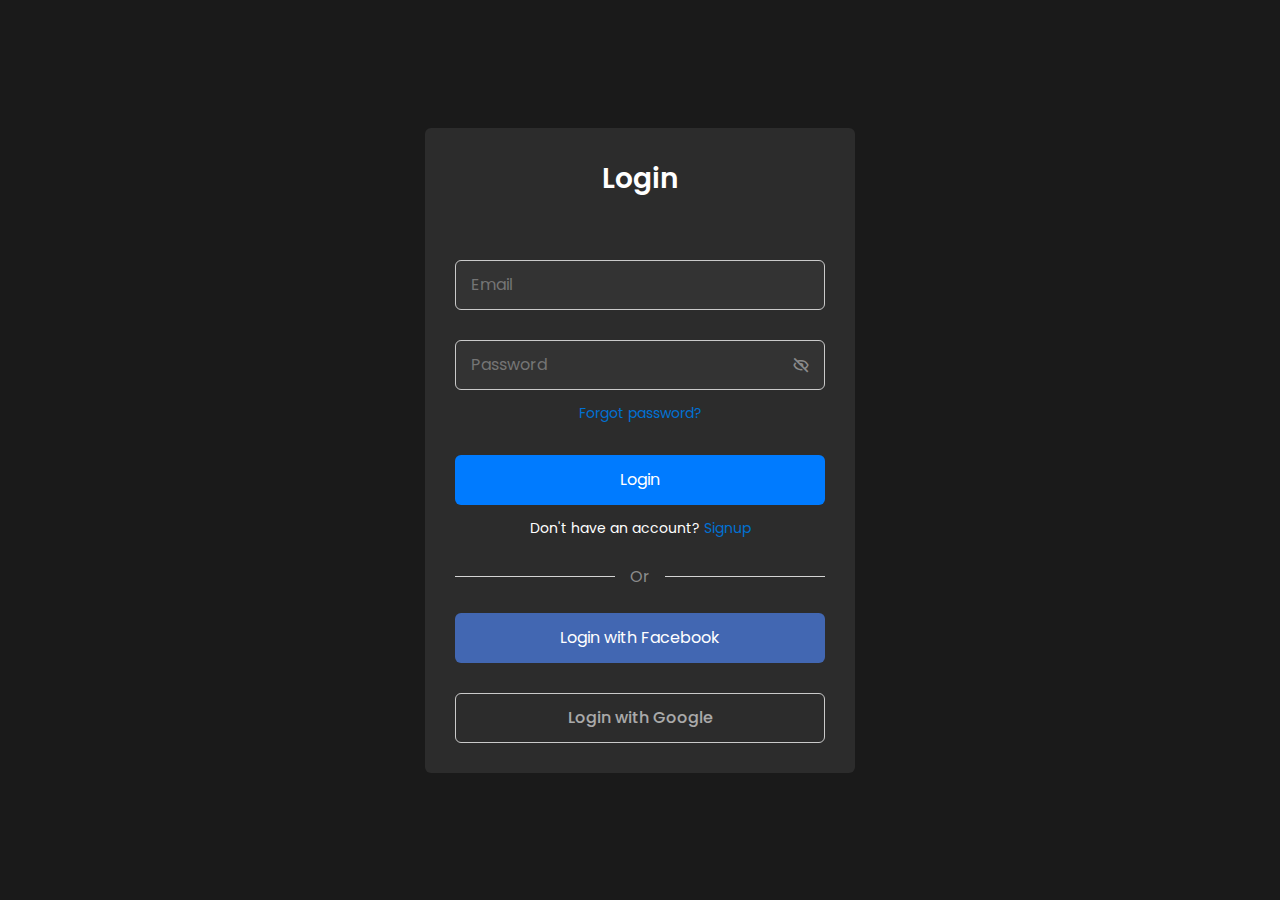
<file: login.html>
<!DOCTYPE html>
<!-- Coding By CodingNepal - codingnepalweb.com -->
    <html lang="en">
    <head>
        <meta charset="UTF-8">
        <meta http-equiv="X-UA-Compatible" content="IE=edge">
        <meta name="viewport" content="width=device-width, initial-scale=1.0">
        <title> Responsive Login and Signup Form </title>

        <!-- CSS -->
        <link rel="stylesheet" href="assets/css/login.css">
                
        <!-- Boxicons CSS -->
        <link href='https://unpkg.com/boxicons@2.1.2/css/boxicons.min.css' rel='stylesheet'>
                        
    </head>
    <body>
        
        <section class="container forms">

            
            <div class="form login">
                <div class="form-content">
                    <header>Login</header>
                    <form action="assets/php/login.php" method="post">
                        <div class="field input-field">
                            <input type="email" name="email" placeholder="Email" class="input" required>
                        </div>

                        <div class="field input-field">
                            <input type="password" name="password" placeholder="Password" class="password" required>
                            <i class='bx bx-hide eye-icon'></i>
                        </div>

                        <div class="form-link">
                            <a href="#" class="forgot-pass">Forgot password?</a>
                        </div>

                        <div class="field button-field">
                            <button>Login</button>
                        </div>
                    </form>

                    <div class="form-link">
                        <span>Don't have an account? <a href="#" class="link signup-link">Signup</a></span>
                    </div>
                </div>

                <div class="line"></div>

                <div class="media-options">
                    <a href="#" class="field facebook">
                        <span>Login with Facebook</span>
                    </a>
                </div>

                <div class="media-options">
                    <a href="#" class="field google">
                        <span>Login with Google</span>
                    </a>
                </div>

            </div>

            <!-- Signup Form -->

            <div class="form signup">
                <div class="form-content">
                    <header>Signup</header>
                    <form action="assets/php/signup.php" method="post">
                        <div class="field input-field">
                            <input type="text" name="username" id="username" placeholder="User Name" class="input" onkeyup="validateUsername()"  required>
                            <span id="username-error" class="error"></span>
                            <script>
                                function validateUsername() {
                                    var usernameField = document.getElementById("username");
                                    var usernameError = document.getElementById("username-error");
                                    var usernameValue = usernameField.value.trim();
                            
                                    if (usernameValue === "") {
                                        usernameError.innerHTML = "Username is required.";
                                        return false;
                                    }
                            
                                    usernameError.innerHTML = "";
                                    return true;
                                }
                            </script>
                        </div>
                    
                        <div class="field input-field">
                            <input type="email" name="email" id="email" placeholder="Email Address" class="email" onkeyup="validateEmail()" required>
                            <span id="email-error" class="error"></span>
                            <script>
                                function validateEmail() {
                                    var emailField = document.getElementById("email");
                                    var emailError = document.getElementById("email-error");
                                    var emailValue = emailField.value.trim();

                                    if (emailValue === "") {
                                        emailError.innerHTML = "Email is required.";
                                        return false;
                                    }

                                    if (!emailValue.match(/^[A-Za-z\._\-0-9]*[@][A-Za-z]*[\.][a-z]{2,4}$/)) {
                                        emailError.innerHTML = "Please Enter a Valid Email";
                                        return false;
                                    }

                                    emailError.innerHTML = "";
                                    return true;
                                }
                            </script>
                        </div>
                    
                        <div class="field input-field">
                            <input type="password" name="ipassword" id="ipassword" placeholder="Password" class="ipassword" onkeyup="validatePassword()" required>
                            <span id="password-error" class="error"></span>
                            <i class='bx bx-hide eye-icon'></i>
                            <script>
                                function validatePassword() {
                                    var passwordField = document.getElementById("ipassword");
                                    var passwordError = document.getElementById("password-error");
                                    var passwordValue = passwordField.value.trim();
                            
                                    if (passwordValue === "") {
                                        passwordError.innerHTML = "Password is required.";
                                        return false;
                                    }
                            
                                    if (passwordValue.length < 8) {
                                        passwordError.innerHTML = "Password must be at least 8 characters long.";
                                        return false;
                                    }
                            
                                    passwordError.innerHTML = "";
                                    return true;
                                }
                            </script>
                        </div>
                    
                        <div class="field button-field">
                            <button id="signup-button">Signup</button>
                        </div>

                        
                    </form>
                    

                    <div class="form-link">
                        <span>Already have an account? <a href="#" class="link login-link">Login</a></span>
                    </div>
                </div>

                <div class="line"></div>

                <div class="media-options">
                    <a href="#" class="field facebook">
                        <span>Login with Facebook</span>
                    </a>
                </div>

                <div class="media-options">
                    <a href="#" class="field google">
                        <span>Login with Google</span>
                    </a>
                </div>

            </div>
        </section>

        <!-- JavaScript -->
        <script src="assets/js/login.js"></script>
    </body>
</html>
</file>
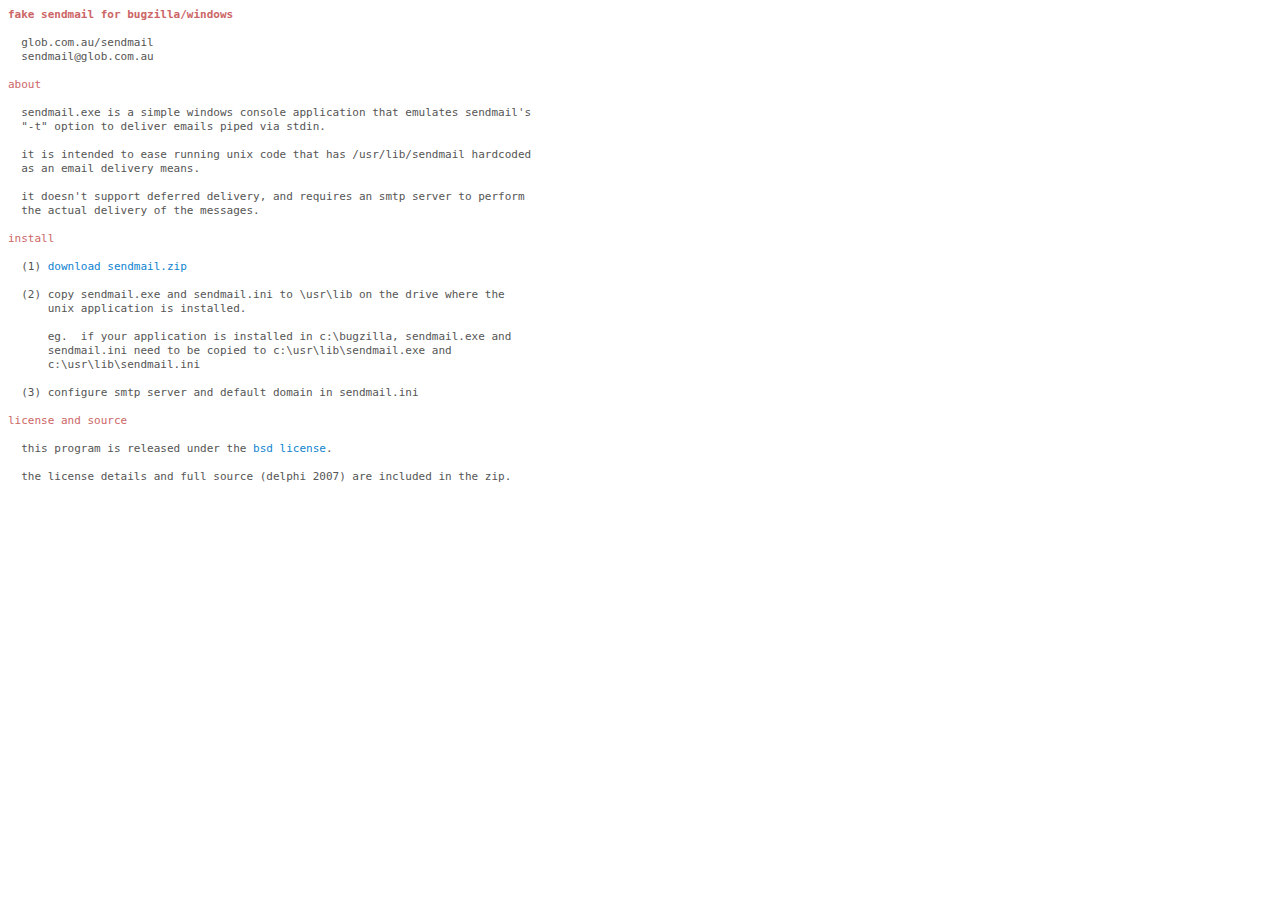
<file: assets/sendmail/ReadMe.html>
<!DOCTYPE HTML PUBLIC "-//W3C//DTD HTML 4.01 Transitional//EN">
<html>
<head>
<meta http-equiv="Content-Type" content="text/html; charset=utf-8">
<title>fake sendmail for windows</title>
<style>
  body {
    background-color: #ffffff;
  }
  pre {
    font-size: 11px;
    line-height: 14px;
    font-family: Andale Mono, monospace;
  }
  .head {
    color: #cc6666;
    font-weight: bold;
  }
  .sub {
    color: #cc6666;
  }
  a {
    text-decoration: none;
  }
</style>
</head>

<body bgcolor="#ffffff" link="#1084d0" text="#555555" vlink="#1084d0">

<pre><span class="head">fake sendmail for bugzilla/windows</span>

  glob.com.au/sendmail
  sendmail@glob.com.au

<span class="sub">about</span>

  sendmail.exe is a simple windows console application that emulates sendmail's
  "-t" option to deliver emails piped via stdin.

  it is intended to ease running unix code that has /usr/lib/sendmail hardcoded
  as an email delivery means.

  it doesn't support deferred delivery, and requires an smtp server to perform
  the actual delivery of the messages.

<span class="sub">install</span>

  (1) <a href="http://www.glob.com.au/sendmail/sendmail.zip">download sendmail.zip</a> 

  (2) copy sendmail.exe and sendmail.ini to \usr\lib on the drive where the
      unix application is installed.

      eg.  if your application is installed in c:\bugzilla, sendmail.exe and
      sendmail.ini need to be copied to c:\usr\lib\sendmail.exe and
      c:\usr\lib\sendmail.ini

  (3) configure smtp server and default domain in sendmail.ini

<span class="sub">license and source</span>

  this program is released under the <a href="license.txt">bsd license</a>.

  the license details and full source (delphi 2007) are included in the zip.

</body>
</html>
</file>
<file: assets/css/login.css>
/* Use the Poppins font from Google Fonts */
@import url('https://fonts.googleapis.com/css2?family=Poppins:wght@300;400;500;600&display=swap');

* {
    margin: 0;
    padding: 0;
    box-sizing: border-box;
    font-family: 'Poppins', sans-serif;
}

.container {
    height: 100vh;
    width: 100%;
    display: flex;
    align-items: center;
    justify-content: center;
    background-color: #1a1a1a;
    column-gap: 30px;
}

.form {
    position: absolute;
    max-width: 430px;
    width: 100%;
    padding: 30px;
    border-radius: 6px;
    background: #2c2c2c;
}

.form.signup {
    opacity: 0;
    pointer-events: none;
}

.forms.show-signup .form.signup {
    opacity: 1;
    pointer-events: auto;
}

.forms.show-signup .form.login {
    opacity: 0;
    pointer-events: none;
}

header {
    font-size: 28px;
    font-weight: 600;
    color: #fff;
    text-align: center;
}

form {
    margin-top: 30px;
    display: flex;
    flex-direction: column;
    margin-bottom: auto;
}

.form .field {
    position: relative;
    height: 50px;
    width: 100%;
    margin-top: 20px;
    padding: auto;
    border-radius: 6px;
    margin-top: 30px;
}

.field input,
.field button {
    height: 100%;
    width: 100%;
    border: none;
    font-size: 16px;
    font-weight: 400;
    border-radius: 6px;
}

.field input {
    outline: none;
    padding: 0 15px;
    border: 1px solid #CACACA;
    background-color: #333; /* Match the theme */
    color: #ddd; /* Match the theme */
    transition: border-color 0.3s, background-color 0.3s, color 0.3s;
}
.error{
    display: in;
    position: relative;
    font-size: 14px;
    font-weight: 400;
    font-family: Poppins;
    color: red;
}

.field input:focus {
    border-bottom-width: 2px;
    border-color: #007bff; /* Match the theme */
    background-color: #444; /* Match the theme */
    color: #fff; /* Match the theme */
}

.eye-icon {
    position: absolute;
    top: 50%;
    right: 10px;
    transform: translateY(-50%);
    font-size: 18px;
    color: #8b8b8b;
    cursor: pointer;
    padding: 5px;
}

.field button {
    color: #fff;
    background-color: #007bff; /* Match the theme */
    transition: all 0.3s ease;
    cursor: pointer;
}

.field button:hover {
    background-color: #016dcb;
}

.form-link {
    text-align: center;
    margin-top: 10px;
}

.form-link span,
.form-link a {
    font-size: 14px;
    font-weight: 400;
    color: #fff;
}

.form a {
    color: #0171d3;
    text-decoration: none;
}

.form-content a:hover {
    text-decoration: underline;
}

.line {
    position: relative;
    height: 1px;
    width: 100%;
    margin: 36px 0;
    background-color: #d4d4d4;
}

.line::before {
    content: 'Or';
    position: absolute;
    top: 50%;
    left: 50%;
    transform: translate(-50%, -50%);
    background-color: #2c2c2c;
    color: #8b8b8b;
    padding: 0 15px;
}

.media-options a {
    display: flex;
    align-items: center;
    justify-content: center;
}

a.facebook {
    color: #fff;
    background-color: #4267b2;
}

a.facebook .facebook-icon {
    height: 28px;
    width: 28px;
    color: #0171d3;
    font-size: 20px;
    border-radius: 50%;
    display: flex;
    align-items: center;
    justify-content: center;
    background-color: #fff;
}

facebook-icon,
img.google-img {
    position: absolute;
    top: 50%;
    left: 15px;
    transform: translateY(-50%);
}

img.google-img {
    height: 20px;
    width: 20px;
    object-fit: cover;
}

a.google {
    border: 1px solid #CACACA;
}

a.google span {
    font-weight: 500;
    opacity: 0.6;
    color: #fff;
}

@media screen and (max-width: 400px) {
    .form {
        padding: 20px 10px;
    }
}
</file>
